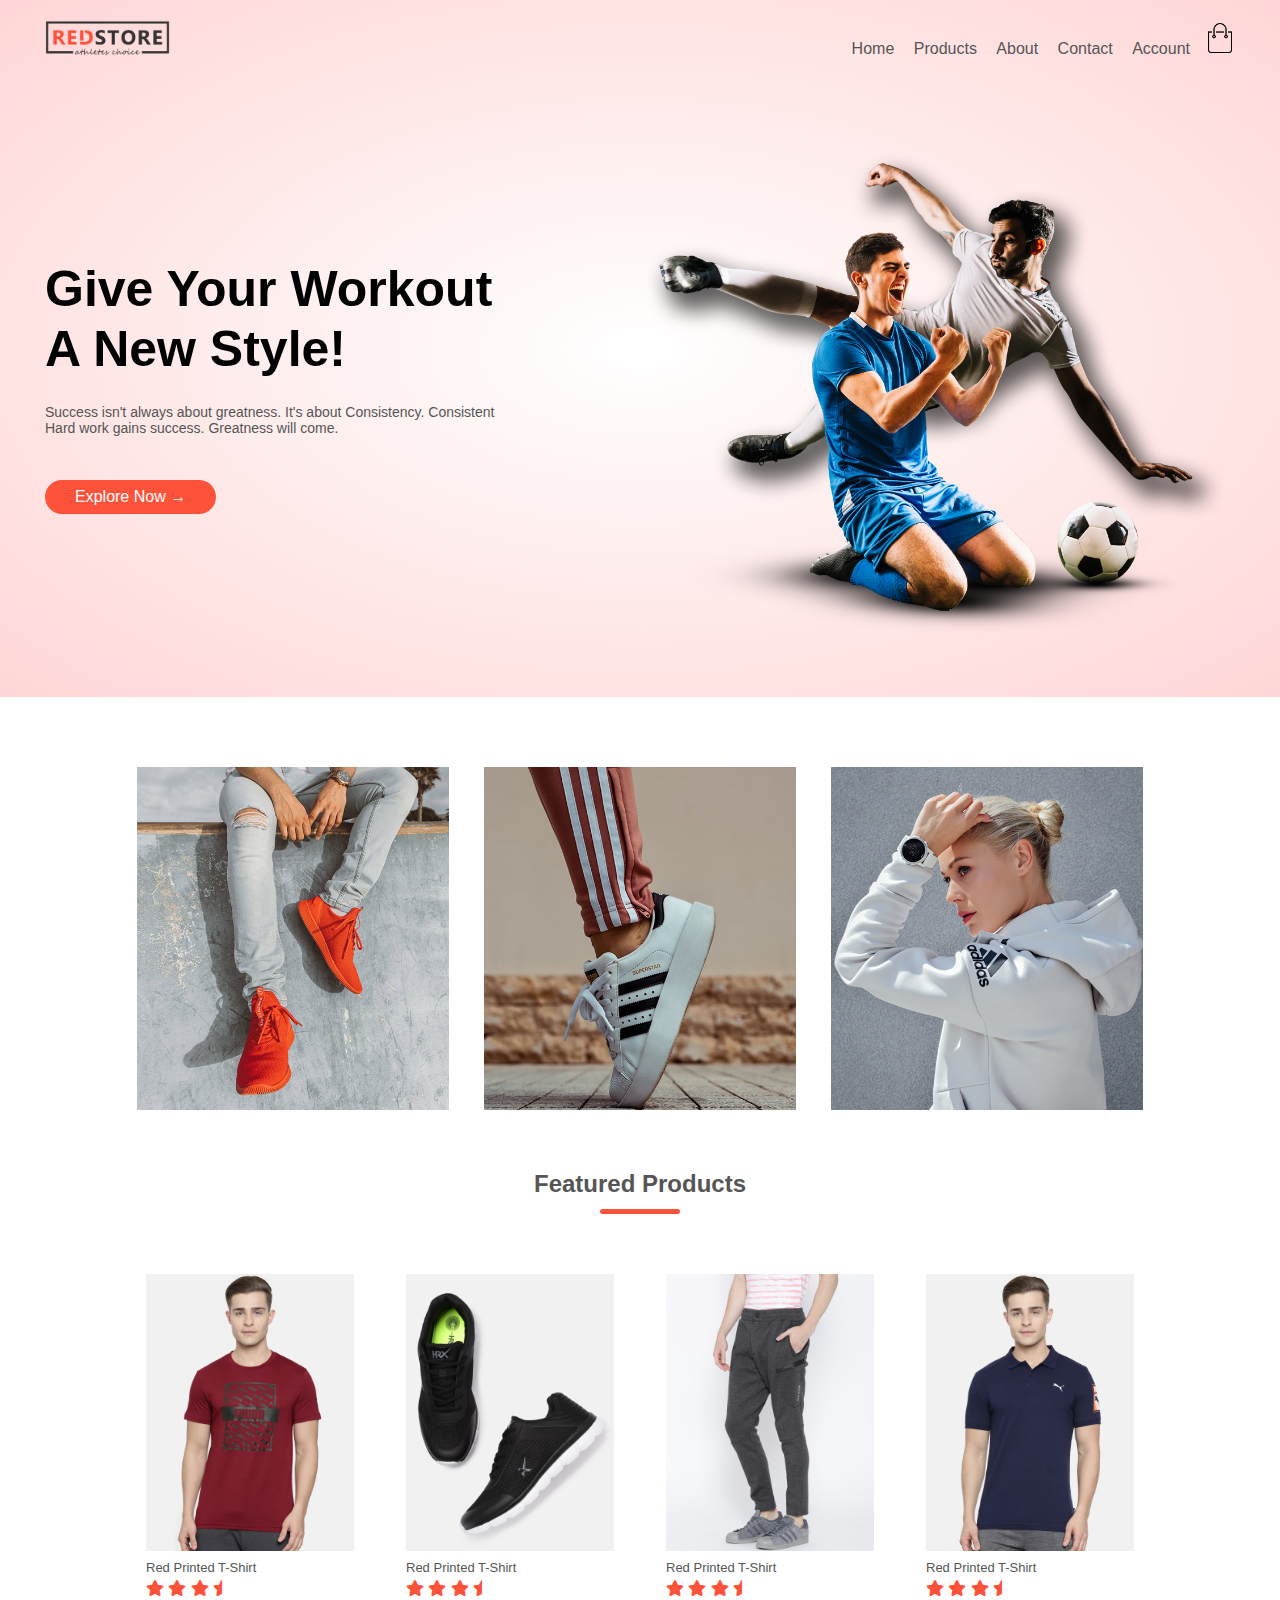
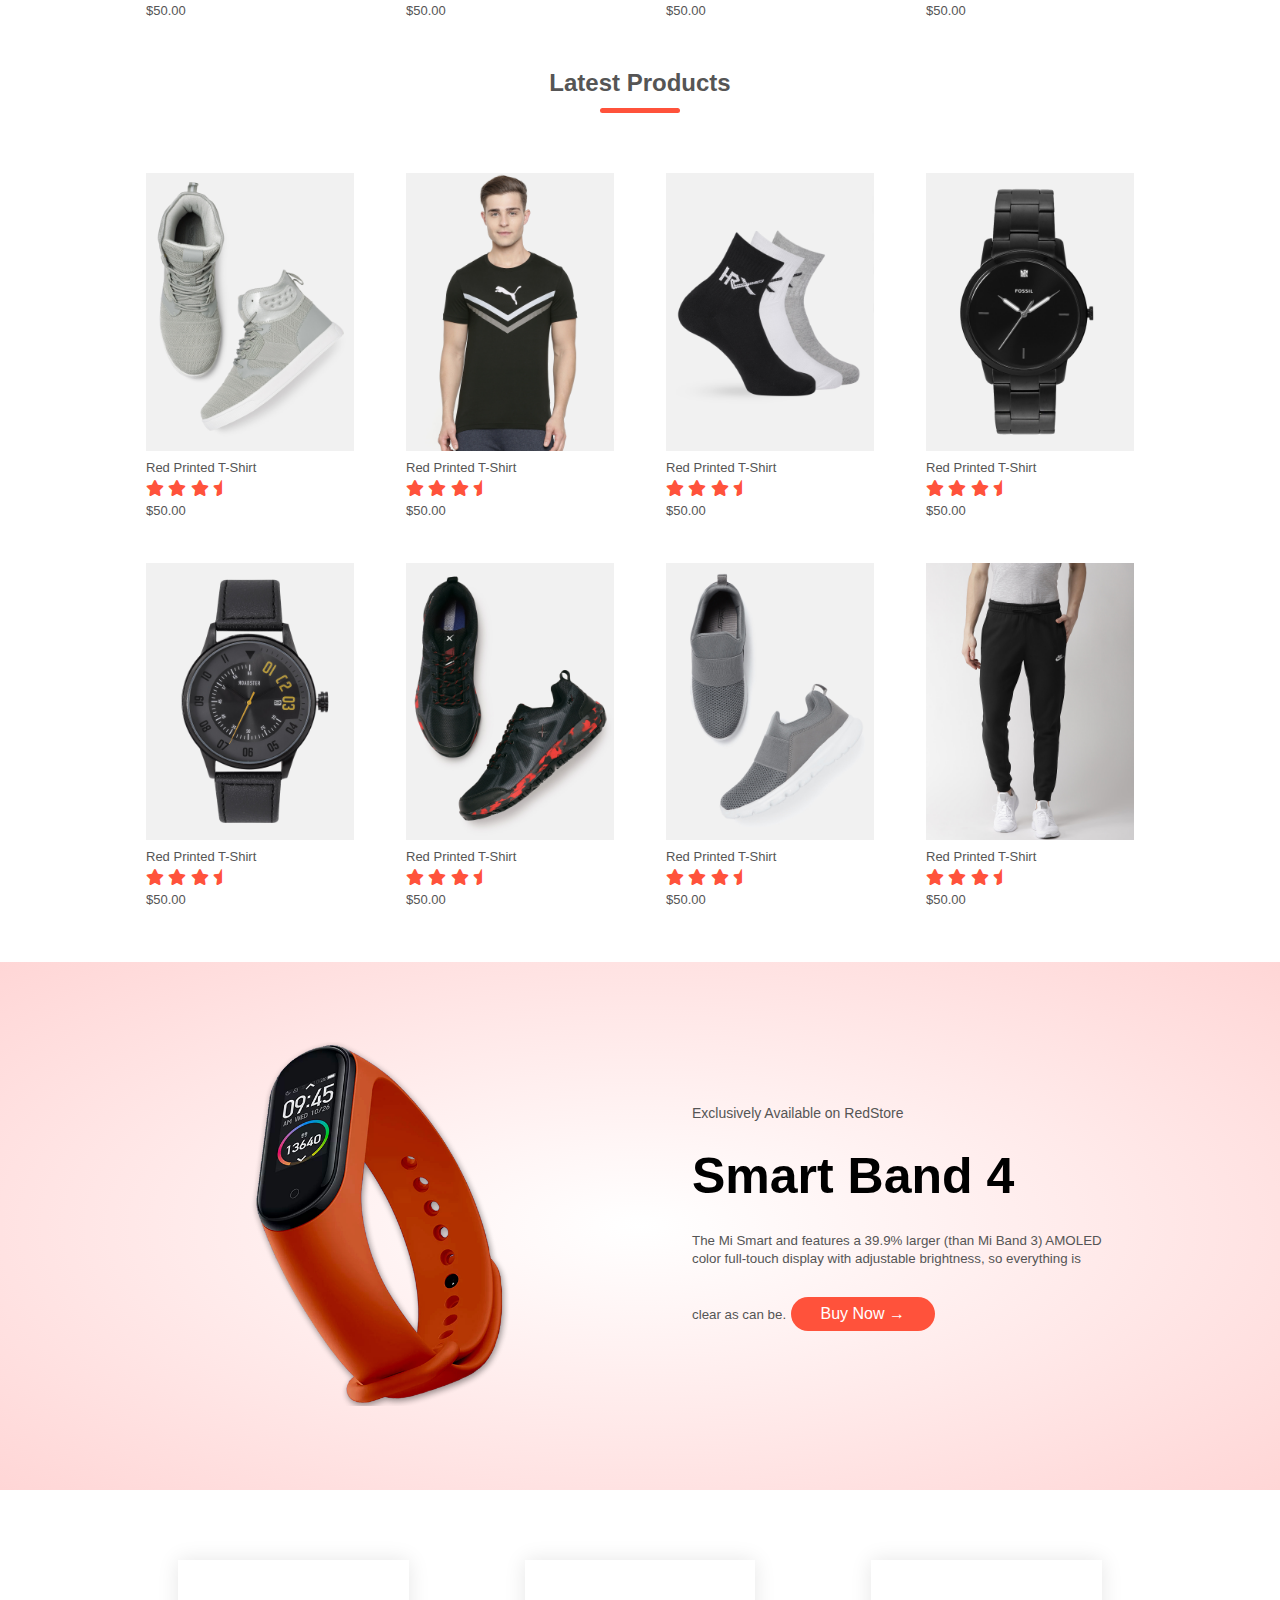
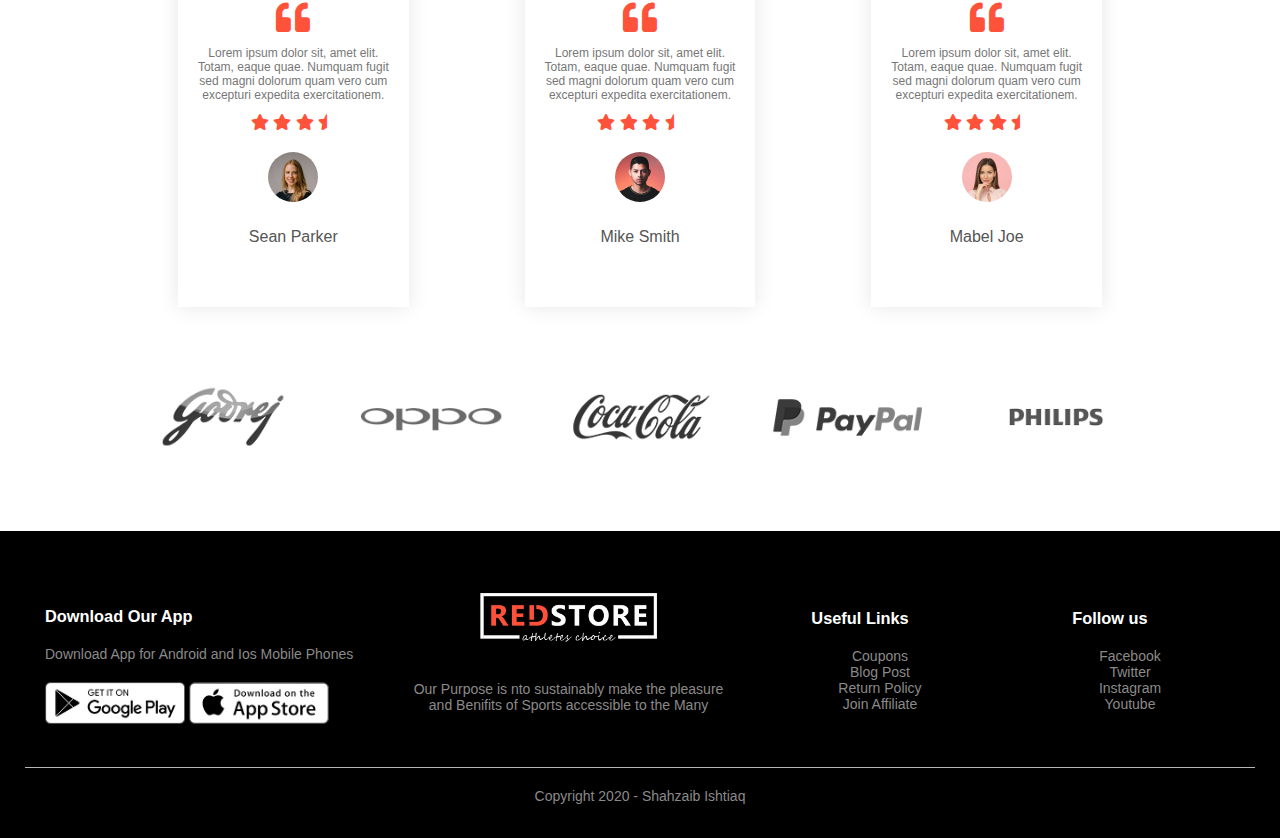
<file: index.html>
<!DOCTYPE html>
 <html lang="en">
<head>
    <meta charset="UTF-8">
    <meta http-equiv="X-UA-Compatible" content="IE=edge">
    <meta name="viewport" content="width=device-width, initial-scale=1.0">
    <title>ELO | Shop Quality Products</title>

    <!-- Font Awesome -->
    <link rel="stylesheet" href="./font-awesome/css/all.css">
    
    <!-- Main Css file -->
    <link rel="stylesheet" href="./css/style.css">
</head>
<body>
    <!-- ============ Header ============ -->
    <div class="header">
        <div class="container">
            <div class="navbar">
                <div class="logo">
                    <a href="index.html"><img width="125px" src="./ecommerce images/logo.png" alt=""></a>
                </div>
                <nav>
                    <ul id="MenuItems">
                        <li><a href="index.html">Home</a></li>
                        <li><a href="product.html">Products</a></li>
                        <li><a href="">About</a></li>
                        <li><a href="">Contact</a></li>
                        <li><a href="account.html">Account</a></li>
                    </ul>
                </nav>
                <a href="cart.html"><img src="./ecommerce images/cart.png" width="30px" height="30px" alt=""></a>
                <img src="./ecommerce images/menu.png" onclick="menutoggle()" class="menu-icon" alt="">
            </div>
            <div class="row">
                <div class="col-2">
                    <h1>Give Your Workout<br>A New Style!</h1>
                    <p>Success isn't always about greatness. It's about Consistency. Consistent <br>Hard work gains success. Greatness will come.</p>
                    <a href="" class="btn">Explore Now &#8594;</a>
                </div>
                <div class="col-2">
                    <img src="./ecommerce images/image1.png" alt="">
                </div>
            </div>
        </div>
    </div>
    <!-- ======x====== Header ======x====== -->

    <!-- ============ Features ============ -->
    <div class="categories">
        <div class="small-container">
            <div class="row">
                <div class="col-3">
                    <img src="./ecommerce images/category-1.jpg" alt="">
                </div>
                <div class="col-3">
                    <img src="./ecommerce images/category-2.jpg" alt="">
                </div>
                <div class="col-3">
                    <img src="./ecommerce images/category-3.jpg" alt="">
                </div>
            </div>
        </div>
    </div>
    <!-- ======x====== Features ======x====== -->

    <!-- ============ Featured Product ============ -->
    <div class="small-container fp">
        <h2 class="title">Featured Products</h2>
        <div class="row">
            <div class="col-4">
                <a href="detail.html"><img src="./ecommerce images/product-1.jpg" alt=""></a>
                <h4>Red Printed T-Shirt</h4>
                <div class="rating">
                    <i class="fa fa-star"></i>
                    <i class="fa fa-star"></i>
                    <i class="fa fa-star"></i>
                    <i class="fa fa-star-half"></i>
                </div>
                <p>$50.00</p>
            </div>
            <div class="col-4">
                <img src="./ecommerce images/product-2.jpg" alt="">
                <h4>Red Printed T-Shirt</h4>
                <div class="rating">
                    <i class="fa fa-star"></i>
                    <i class="fa fa-star"></i>
                    <i class="fa fa-star"></i>
                    <i class="fa fa-star-half"></i>
                </div>
                <p>$50.00</p>
            </div>
            <div class="col-4">
                <img src="./ecommerce images/product-3.jpg" alt="">
                <h4>Red Printed T-Shirt</h4>
                <div class="rating">
                    <i class="fa fa-star"></i>
                    <i class="fa fa-star"></i>
                    <i class="fa fa-star"></i>
                    <i class="fa fa-star-half"></i>
                </div>
                <p>$50.00</p>
            </div>
            <div class="col-4">
                <img src="./ecommerce images/product-4.jpg" alt="">
                <h4>Red Printed T-Shirt</h4>
                <div class="rating">
                    <i class="fa fa-star"></i>
                    <i class="fa fa-star"></i>
                    <i class="fa fa-star"></i>
                    <i class="fa fa-star-half"></i>
                </div>
                <p>$50.00</p>
            </div>
        </div>
        <h2 class="title">Latest Products</h2>
        <div class="row">
            <div class="col-4">
                <img src="./ecommerce images/product-5.jpg" alt="">
                <h4>Red Printed T-Shirt</h4>
                <div class="rating">
                    <i class="fa fa-star"></i>
                    <i class="fa fa-star"></i>
                    <i class="fa fa-star"></i>
                    <i class="fa fa-star-half"></i>
                </div>
                <p>$50.00</p>
            </div>
            <div class="col-4">
                <img src="./ecommerce images/product-6.jpg" alt="">
                <h4>Red Printed T-Shirt</h4>
                <div class="rating">
                    <i class="fa fa-star"></i>
                    <i class="fa fa-star"></i>
                    <i class="fa fa-star"></i>
                    <i class="fa fa-star-half"></i>
                </div>
                <p>$50.00</p>
            </div>
            <div class="col-4">
                <img src="./ecommerce images/product-7.jpg" alt="">
                <h4>Red Printed T-Shirt</h4>
                <div class="rating">
                    <i class="fa fa-star"></i>
                    <i class="fa fa-star"></i>
                    <i class="fa fa-star"></i>
                    <i class="fa fa-star-half"></i>
                </div>
                <p>$50.00</p>
            </div>
            <div class="col-4">
                <img src="./ecommerce images/product-8.jpg" alt="">
                <h4>Red Printed T-Shirt</h4>
                <div class="rating">
                    <i class="fa fa-star"></i>
                    <i class="fa fa-star"></i>
                    <i class="fa fa-star"></i>
                    <i class="fa fa-star-half"></i>
                </div>
                <p>$50.00</p>
            </div>
        </div>
        <div class="row">
            <div class="col-4">
                <img src="./ecommerce images/product-9.jpg" alt="">
                <h4>Red Printed T-Shirt</h4>
                <div class="rating">
                    <i class="fa fa-star"></i>
                    <i class="fa fa-star"></i>
                    <i class="fa fa-star"></i>
                    <i class="fa fa-star-half"></i>
                </div>
                <p>$50.00</p>
            </div>
            <div class="col-4">
                <img src="./ecommerce images/product-10.jpg" alt="">
                <h4>Red Printed T-Shirt</h4>
                <div class="rating">
                    <i class="fa fa-star"></i>
                    <i class="fa fa-star"></i>
                    <i class="fa fa-star"></i>
                    <i class="fa fa-star-half"></i>
                </div>
                <p>$50.00</p>
            </div>
            <div class="col-4">
                <img src="./ecommerce images/product-11.jpg" alt="">
                <h4>Red Printed T-Shirt</h4>
                <div class="rating">
                    <i class="fa fa-star"></i>
                    <i class="fa fa-star"></i>
                    <i class="fa fa-star"></i>
                    <i class="fa fa-star-half"></i>
                </div>
                <p>$50.00</p>
            </div>
            <div class="col-4">
                <img src="./ecommerce images/product-12.jpg" alt="">
                <h4>Red Printed T-Shirt</h4>
                <div class="rating">
                    <i class="fa fa-star"></i>
                    <i class="fa fa-star"></i>
                    <i class="fa fa-star"></i>
                    <i class="fa fa-star-half"></i>
                </div>
                <p>$50.00</p>
            </div>
        </div>
    </div>

    <!-- ======x====== Featured Product ======x====== -->
    
    <!-- ============ Offers ============ -->
    <div class="offer">
        <div class="small-container">
            <div class="row">
                <div class="col-2">
                    <img src="./ecommerce images/exclusive.png" alt="">
                </div>
                <div class="col-2">
                    <p>Exclusively Available on RedStore</p>
                    <h1>Smart Band 4</h1>
                    <small>The Mi Smart and features a 39.9% larger (than Mi Band 3) AMOLED color full-touch display with adjustable brightness, so everything is clear as can be.</small>
                    <a href="" class="btn">Buy Now &#8594;</a>
                </div>
            </div>
        </div>
    </div>
    <!-- ======x====== Offers ======x====== -->

    <!-- ============ Testimonials ============ -->
    <div class="testimonial">
        <div class="small-container">
            <div class="row">
                <div class="col-3">
                    <i class="fa fa-quote-left"></i>
                    <p>Lorem ipsum dolor sit, amet elit. <br>Totam, eaque quae. Numquam fugit <br>sed magni dolorum quam vero cum <br>excepturi expedita exercitationem.</p>
                    <div class="rating">
                        <i class="fa fa-star"></i>
                        <i class="fa fa-star"></i>
                        <i class="fa fa-star"></i>
                        <i class="fa fa-star-half"></i>
                    </div>
                    <img src="./ecommerce images/user-1.png" alt="">
                    <h4>Sean Parker</h4>
                </div>
                <div class="col-3">
                    <i class="fa fa-quote-left"></i>
                    <p>Lorem ipsum dolor sit, amet elit. <br>Totam, eaque quae. Numquam fugit <br>sed magni dolorum quam vero cum <br>excepturi expedita exercitationem.</p>
                    <div class="rating">
                        <i class="fa fa-star"></i>
                        <i class="fa fa-star"></i>
                        <i class="fa fa-star"></i>
                        <i class="fa fa-star-half"></i>
                    </div>
                    <img src="./ecommerce images/user-2.png" alt="">
                    <h4>Mike Smith</h4>
                </div>
                <div class="col-3">
                    <i class="fa fa-quote-left"></i>
                    <p>Lorem ipsum dolor sit, amet elit. <br>Totam, eaque quae. Numquam fugit <br>sed magni dolorum quam vero cum <br>excepturi expedita exercitationem.</p>
                    <div class="rating">
                        <i class="fa fa-star"></i>
                        <i class="fa fa-star"></i>
                        <i class="fa fa-star"></i>
                        <i class="fa fa-star-half"></i>
                    </div>
                    <img src="./ecommerce images/user-3.png" alt="">
                    <h4>Mabel Joe</h4>
                </div>
            </div>
        </div>
    </div>
    <!-- ======x====== Testimonials ======x====== -->

     <!-- ============ Brands ============ -->
     <div class="brand">
        <div class="small-container">
            <div class="row">
                <div class="col-5">
                    <img src="./ecommerce images/logo-godrej.png" alt="">
                </div>
                <div class="col-5">
                    <img src="./ecommerce images/logo-oppo.png" alt="">
                </div>
                <div class="col-5">
                    <img src="./ecommerce images/logo-coca-cola.png" alt="">
                </div>
                <div class="col-5">
                    <img src="./ecommerce images/logo-paypal.png" alt="">
                </div>
                <div class="col-5">
                    <img src="./ecommerce images/logo-philips.png" alt="">
                </div>
            </div>
        </div>
    </div>
    <!-- ======x====== Brands ======x====== -->

     <!-- ============ Footer ============ -->
     <div class="footer">
        <div class="container">
            <div class="row">
                <div class="footer-col-1">
                    <h3>Download Our App</h3>
                    <p>Download App for Android and Ios Mobile Phones</p>
                    <div class="app-logo">
                        <img src="./ecommerce images/play-store.png" alt="">
                        <img src="./ecommerce images/app-store.png" alt="">
                    </div>
                </div>
                <div class="footer-col-2">
                    <a href="index.html"><img src="./ecommerce images/logo-white.png" alt=""></a>
                    <p>Our Purpose is nto sustainably make the pleasure and Benifits of Sports accessible to the Many</p>
                </div>
                <div class="footer-col-3">
                    <h3>Useful Links</h3>
                    <ul>
                        <li>Coupons</li>
                        <li>Blog Post</li>
                        <li>Return Policy</li>
                        <li>Join Affiliate</li>
                    </ul>
                </div>
                <div class="footer-col-4">
                    <h3>Follow us</h3>
                    <ul>
                        <li>Facebook</li>
                        <li>Twitter</li>
                        <li>Instagram</li>
                        <li>Youtube</li>
                    </ul>
                </div>
            </div>
            <hr>
            <p class="copyright">Copyright 2020 - Shahzaib Ishtiaq</p>
        </div>
    </div>
    <!-- ======x====== Footer ======x====== -->


    <!-- Main JavaScript file -->
    <script src="./js/app.js"></script>
</body>
</html>
</file>
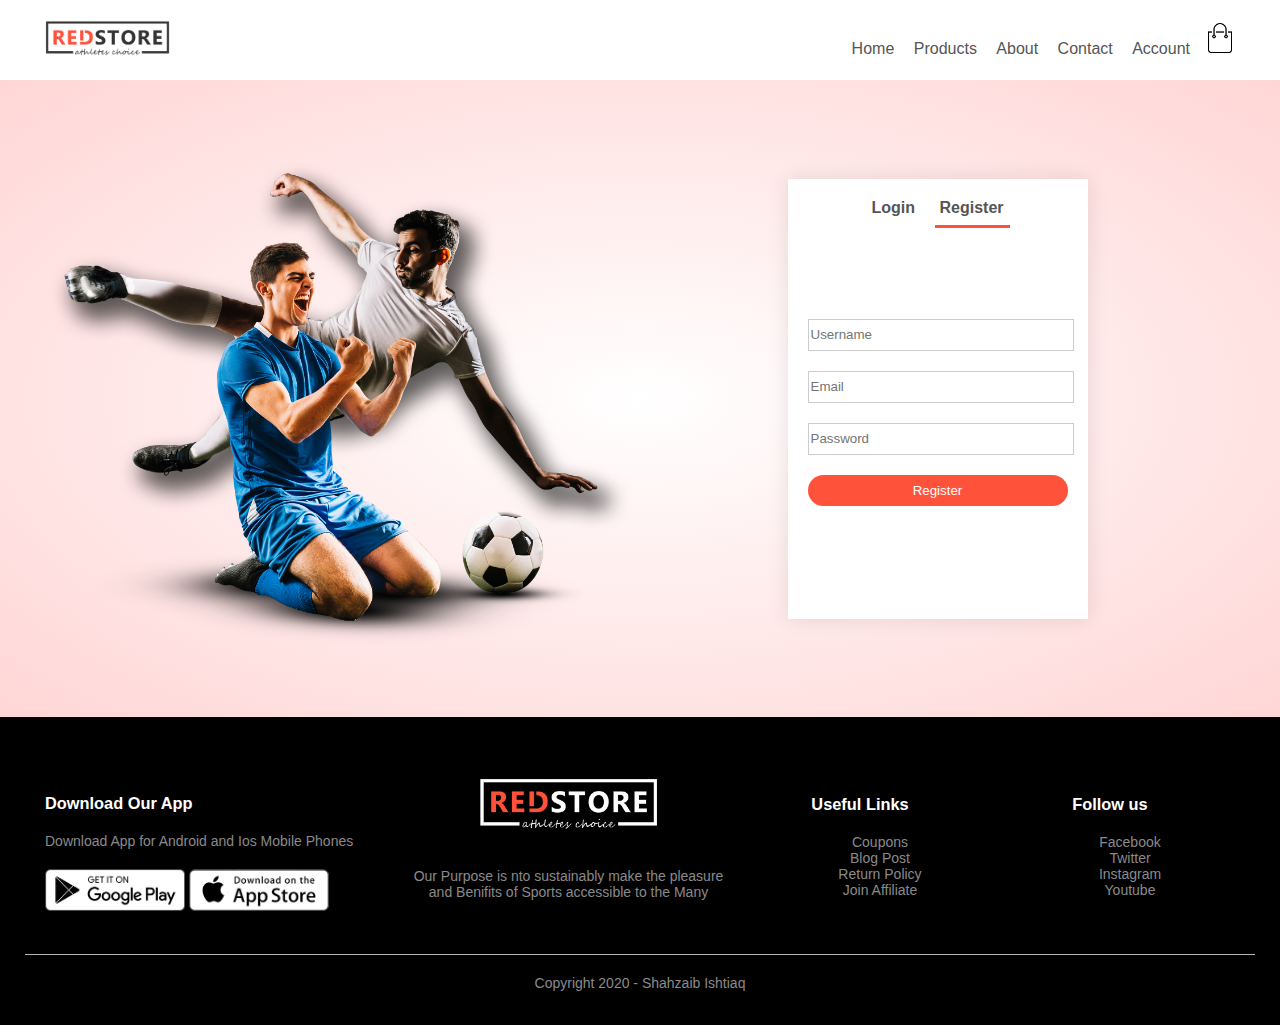
<file: account.html>
<!DOCTYPE html>
 <html lang="en">
<head>
    <meta charset="UTF-8">
    <meta http-equiv="X-UA-Compatible" content="IE=edge">
    <meta name="viewport" content="width=device-width, initial-scale=1.0">
    <title>ELO | Shop Quality Products</title>

    <!-- Font Awesome -->
    <link rel="stylesheet" href="./font-awesome/css/all.css">
    
    <!-- Main Css file -->
    <link rel="stylesheet" href="./css/style.css">
</head>
<body>
    <!-- ============ Header ============ -->
        <div class="container">
            <div class="navbar">
                <div class="logo">
                    <a href="index.html"><img width="125px" src="./ecommerce images/logo.png" alt=""></a>
                </div>
                <nav>
                    <ul id="MenuItems">
                        <li><a href="index.html">Home</a></li>
                        <li><a href="product.html">Products</a></li>
                        <li><a href="">About</a></li>
                        <li><a href="">Contact</a></li>
                        <li><a href="account.html">Account</a></li>
                    </ul>
                </nav>
                <a href="cart.html"><img src="./ecommerce images/cart.png" width="30px" height="30px" alt=""></a>
                <img src="./ecommerce images/menu.png" onclick="menutoggle()" class="menu-icon" alt="">
            </div>
        </div>
    <!-- ======x====== Header ======x====== -->

    
     <!-- ============ Accounts ============ -->
     <div class="account-page">
         <div class="container">
             <div class="row">
                 <div class="col-2">
                     <img width="100%" src="./ecommerce images/image1.png" alt="">
                 </div>
                 <div class="col-2">
                     <div class="form-container">
                         <div class="form-btn">
                             <span onclick="Login()">Login</span>
                             <span onclick="Reg()">Register</span>
                             <hr id="Indicator">
                         </div>
                         <form action="" id="LogForm">
                             <input type="text" placeholder="Username">
                             <input type="password" placeholder="Password">
                             <button type="button" class="btn">Login</button>
                             <a href="">Forgot Password</a>
                         </form>
                         <form action="" id="RegForm">
                             <input type="text" placeholder="Username">
                             <input type="email" placeholder="Email">
                             <input type="password" placeholder="Password">
                             <button id="Rb" type="button" class="btn">Register</button>
                         </form>
                     </div>
                 </div>
             </div>
         </div>
     </div>
     
    <!-- ======x====== Accounts ======x====== -->

     <!-- ============ Footer ============ -->
     <div class="footer">
        <div class="container">
            <div class="row">
                <div class="footer-col-1">
                    <h3>Download Our App</h3>
                    <p>Download App for Android and Ios Mobile Phones</p>
                    <div class="app-logo">
                        <img src="./ecommerce images/play-store.png" alt="">
                        <img src="./ecommerce images/app-store.png" alt="">
                    </div>
                </div>
                <div class="footer-col-2">
                    <a href="index.html"><img src="./ecommerce images/logo-white.png" alt=""></a>
                    <p>Our Purpose is nto sustainably make the pleasure and Benifits of Sports accessible to the Many</p>
                </div>
                <div class="footer-col-3">
                    <h3>Useful Links</h3>
                    <ul>
                        <li>Coupons</li>
                        <li>Blog Post</li>
                        <li>Return Policy</li>
                        <li>Join Affiliate</li>
                    </ul>
                </div>
                <div class="footer-col-4">
                    <h3>Follow us</h3>
                    <ul>
                        <li>Facebook</li>
                        <li>Twitter</li>
                        <li>Instagram</li>
                        <li>Youtube</li>
                    </ul>
                </div>
            </div>
            <hr>
            <p class="copyright">Copyright 2020 - Shahzaib Ishtiaq</p>
        </div>
    </div>
    <!-- ======x====== Footer ======x====== -->


    <!-- Main JavaScript file -->
    <script src="./js/app.js"></script>
</body>
</html>
</file>
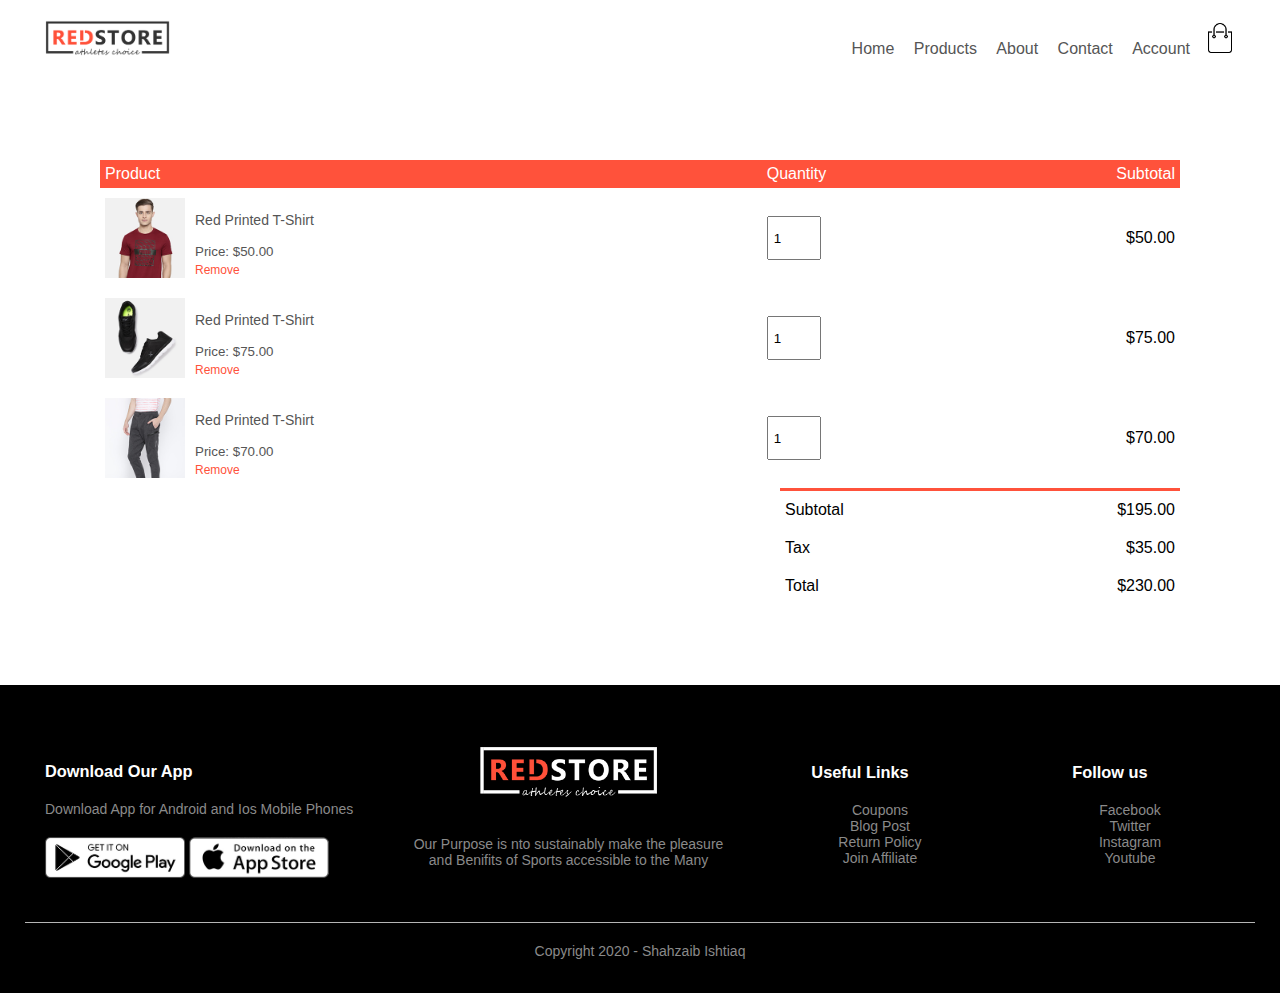
<file: cart.html>
<!DOCTYPE html>
 <html lang="en">
<head>
    <meta charset="UTF-8">
    <meta http-equiv="X-UA-Compatible" content="IE=edge">
    <meta name="viewport" content="width=device-width, initial-scale=1.0">
    <title>ELO | Shop Quality Products</title>

    <!-- Font Awesome -->
    <link rel="stylesheet" href="./font-awesome/css/all.css">
    
    <!-- Main Css file -->
    <link rel="stylesheet" href="./css/style.css">
</head>
<body>
    <!-- ============ Header ============ -->
        <div class="container">
            <div class="navbar">
                <div class="logo">
                    <a href="index.html"><img width="125px" src="./ecommerce images/logo.png" alt=""></a>
                </div>
                <nav>
                    <ul id="MenuItems">
                        <li><a href="index.html">Home</a></li>
                        <li><a href="product.html">Products</a></li>
                        <li><a href="">About</a></li>
                        <li><a href="">Contact</a></li>
                        <li><a href="account.html">Account</a></li>
                    </ul>
                </nav>
                <a href="cart.html"><img src="./ecommerce images/cart.png" width="30px" height="30px" alt=""></a>
                <img src="./ecommerce images/menu.png" onclick="menutoggle()" class="menu-icon" alt="">
            </div>
        </div>
    <!-- ======x====== Header ======x====== -->

    
    <!-- ============ Cart ============ -->
    <div class="small-container cart-page">
        <table>
            <tr>
                <th>Product</th>
                <th>Quantity</th>
                <th>Subtotal</th>
            </tr>
            <tr>
                <td>
                    <div class="cart-info">
                        <img src="./ecommerce images/buy-1.jpg" alt="">
                        <div>
                            <p>Red Printed T-Shirt</p>
                            <small>Price: $50.00</small><br>
                            <a href="">Remove</a>
                        </div>
                    </div>
                </td>
                <td><input type="number" value="1"></td>
                <td>$50.00</td>
            </tr>
            <tr>
                <td>
                    <div class="cart-info">
                        <img src="./ecommerce images/buy-2.jpg" alt="">
                        <div>
                            <p>Red Printed T-Shirt</p>
                            <small>Price: $75.00</small><br>
                            <a href="">Remove</a>
                        </div>
                    </div>
                </td>
                <td><input type="number" value="1"></td>
                <td>$75.00</td>
            </tr>
            <tr>
                <td>
                    <div class="cart-info">
                        <img src="./ecommerce images/buy-3.jpg" alt="">
                        <div>
                            <p>Red Printed T-Shirt</p>
                            <small>Price: $70.00</small><br>
                            <a href="">Remove</a>
                        </div>
                    </div>
                </td>
                <td><input type="number" value="1"></td>
                <td>$70.00</td>
            </tr>
        </table>
        <div class="t-price">
            <table>
                <tr>
                    <td>Subtotal</td>
                    <td>$195.00</td>
                </tr>
                <tr>
                    <td>Tax</td>
                    <td>$35.00</td>
                </tr>
                <tr>
                    <td>Total</td>
                    <td>$230.00</td>
                </tr>
            </table>
        </div>
    </div>
    

    
    <!-- ======x====== Cart ======x====== -->

    
     <!-- ============ Footer ============ -->
     <div class="footer">
        <div class="container">
            <div class="row">
                <div class="footer-col-1">
                    <h3>Download Our App</h3>
                    <p>Download App for Android and Ios Mobile Phones</p>
                    <div class="app-logo">
                        <img src="./ecommerce images/play-store.png" alt="">
                        <img src="./ecommerce images/app-store.png" alt="">
                    </div>
                </div>
                <div class="footer-col-2">
                    <a href="index.html"><img src="./ecommerce images/logo-white.png" alt=""></a>
                    <p>Our Purpose is nto sustainably make the pleasure and Benifits of Sports accessible to the Many</p>
                </div>
                <div class="footer-col-3">
                    <h3>Useful Links</h3>
                    <ul>
                        <li>Coupons</li>
                        <li>Blog Post</li>
                        <li>Return Policy</li>
                        <li>Join Affiliate</li>
                    </ul>
                </div>
                <div class="footer-col-4">
                    <h3>Follow us</h3>
                    <ul>
                        <li>Facebook</li>
                        <li>Twitter</li>
                        <li>Instagram</li>
                        <li>Youtube</li>
                    </ul>
                </div>
            </div>
            <hr>
            <p class="copyright">Copyright 2020 - Shahzaib Ishtiaq</p>
        </div>
    </div>
    <!-- ======x====== Footer ======x====== -->


    <!-- Main JavaScript file -->
    <script src="./js/app.js"></script>
</body>
</html>
</file>
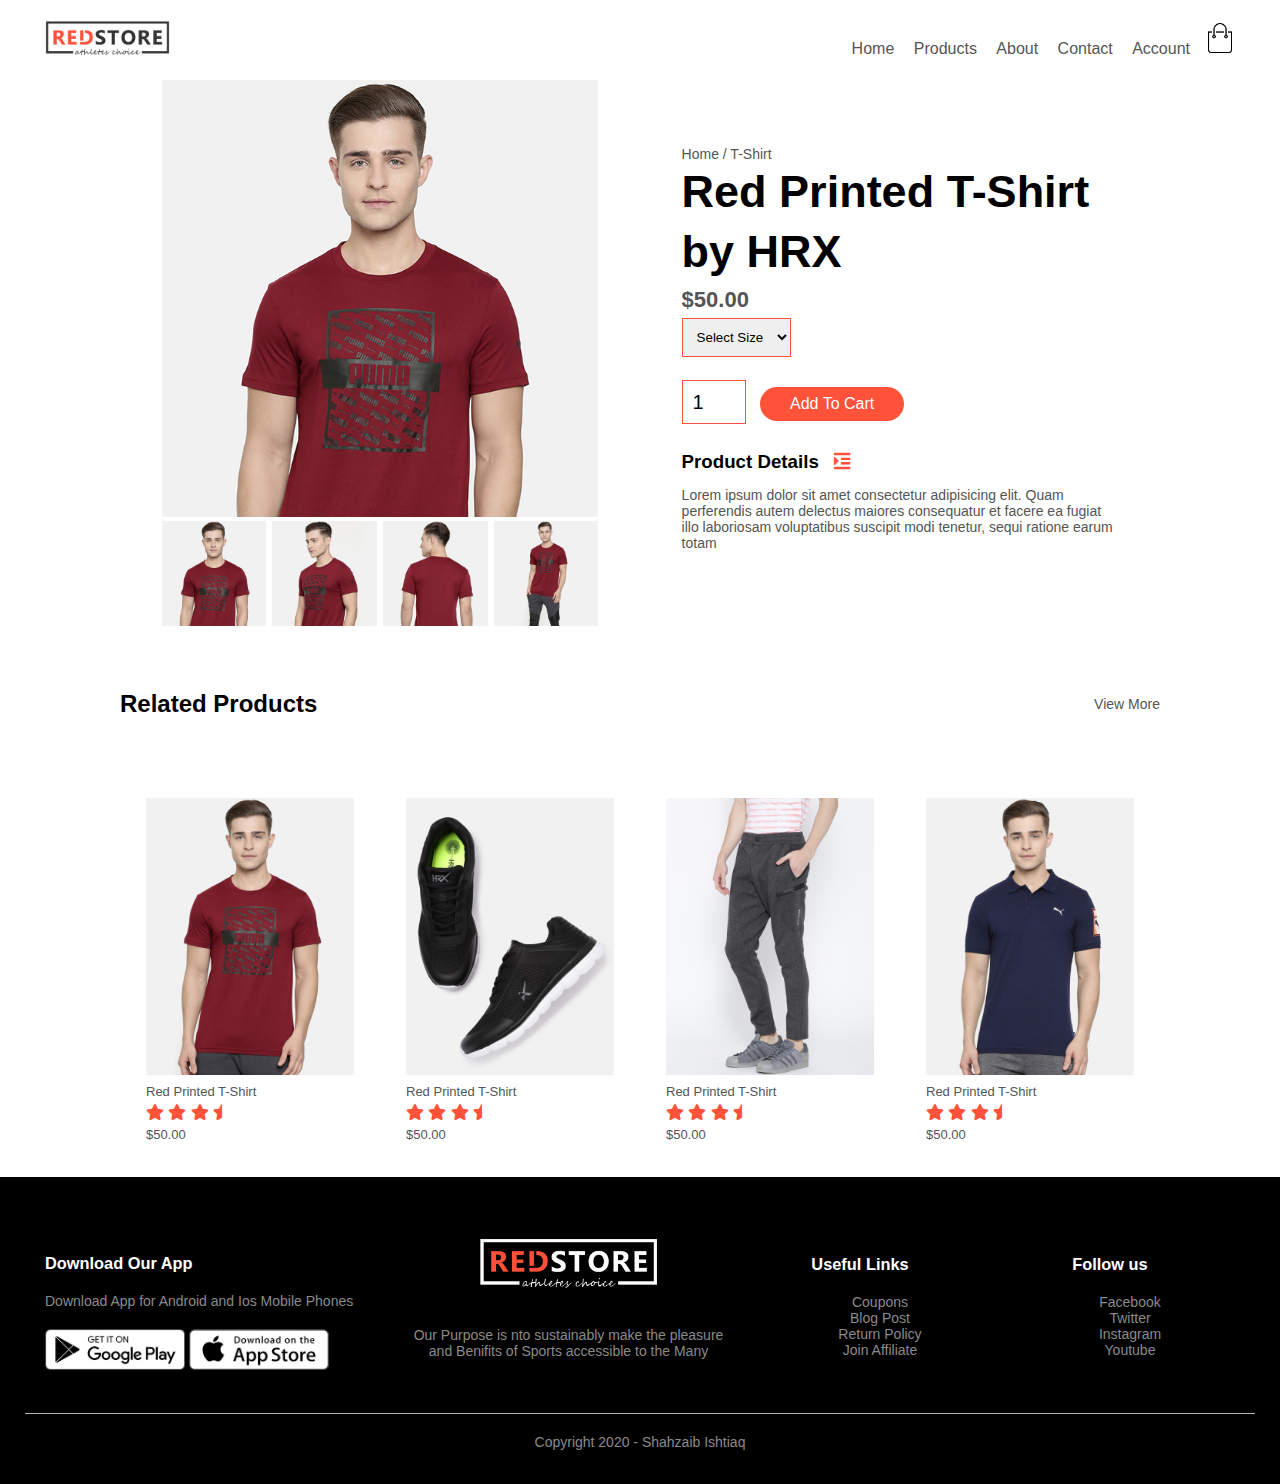
<file: detail.html>
<!DOCTYPE html>
 <html lang="en">
<head>
    <meta charset="UTF-8">
    <meta http-equiv="X-UA-Compatible" content="IE=edge">
    <meta name="viewport" content="width=device-width, initial-scale=1.0">
    <title>ELO | Shop Quality Products</title>

    <!-- Font Awesome -->
    <link rel="stylesheet" href="./font-awesome/css/all.css">
    
    <!-- Main Css file -->
    <link rel="stylesheet" href="./css/style.css">
</head>
<body>
    <!-- ============ Header ============ -->
        <div class="container">
            <div class="navbar">
                <div class="logo">
                    <a href="index.html"><img width="125px" src="./ecommerce images/logo.png" alt=""></a>
                </div>
                <nav>
                    <ul id="MenuItems">
                        <li><a href="index.html">Home</a></li>
                        <li><a href="product.html">Products</a></li>
                        <li><a href="">About</a></li>
                        <li><a href="">Contact</a></li>
                        <li><a href="account.html">Account</a></li>
                    </ul>
                </nav>
                <a href="cart.html"><img src="./ecommerce images/cart.png" width="30px" height="30px" alt=""></a>
                <img src="./ecommerce images/menu.png" onclick="menutoggle()" class="menu-icon" alt="">
            </div>
        </div>
    <!-- ======x====== Header ======x====== -->

    
    <!-- ============ Product Detail ============ -->
    <div class="small-container single-product">
        <div class="row fl">
            <div class="col-2">
                <img id="productImg" width="100%" src="./ecommerce images/gallery-1.jpg" alt="">
                <div class="small-img-row">
                    <div class="small-img-col">
                        <img class="small-img" src="./ecommerce images/gallery-1.jpg" alt="">
                    </div>
                    <div class="small-img-col">
                        <img class="small-img" src="./ecommerce images/gallery-2.jpg" alt="">
                    </div>
                    <div class="small-img-col">
                        <img class="small-img" src="./ecommerce images/gallery-3.jpg" alt="">
                    </div>
                    <div class="small-img-col">
                        <img class="small-img" src="./ecommerce images/gallery-4.jpg" alt="">
                    </div>
                </div>
            </div>
            <div class="col-2">
                <p class="p1">Home / T-Shirt</p>
                <h1>Red Printed T-Shirt by HRX</h1>
                <h4>$50.00</h4>
                <select name="" id="">
                    <option value="">Select Size</option>
                    <option value="">XXL</option>
                    <option value="">XL</option>
                    <option value="">Large</option>
                    <option value="">Medium</option>
                    <option value="">Small</option>
                </select>
                <input type="number" value="1" name="" id="">
                <a href="" class="btn">Add To Cart</a>
                <h3>Product Details <i class="fa fa-indent"></i></h3>
                <p class="p2">Lorem ipsum dolor sit amet consectetur adipisicing elit. Quam perferendis autem delectus maiores consequatur et facere ea fugiat illo laboriosam voluptatibus suscipit modi tenetur, sequi ratione earum totam</p>
            </div>
        </div>
    </div>


    
    <!-- ======x====== Product Detail ======x====== -->

    <!-- ============ Featured Product ============ -->
    <div class="small-container">
        <div class="row row-2">
            <h2>Related Products</h2>
            <p>View More</p>
        </div>
    </div>
    <div class="small-container fp">
        <div class="row">
            <div class="col-4">
                <a href="detail.html"><img src="./ecommerce images/product-1.jpg" alt=""></a>
                <h4>Red Printed T-Shirt</h4>
                <div class="rating">
                    <i class="fa fa-star"></i>
                    <i class="fa fa-star"></i>
                    <i class="fa fa-star"></i>
                    <i class="fa fa-star-half"></i>
                </div>
                <p>$50.00</p>
            </div>
            <div class="col-4">
                <img src="./ecommerce images/product-2.jpg" alt="">
                <h4>Red Printed T-Shirt</h4>
                <div class="rating">
                    <i class="fa fa-star"></i>
                    <i class="fa fa-star"></i>
                    <i class="fa fa-star"></i>
                    <i class="fa fa-star-half"></i>
                </div>
                <p>$50.00</p>
            </div>
            <div class="col-4">
                <img src="./ecommerce images/product-3.jpg" alt="">
                <h4>Red Printed T-Shirt</h4>
                <div class="rating">
                    <i class="fa fa-star"></i>
                    <i class="fa fa-star"></i>
                    <i class="fa fa-star"></i>
                    <i class="fa fa-star-half"></i>
                </div>
                <p>$50.00</p>
            </div>
            <div class="col-4">
                <img src="./ecommerce images/product-4.jpg" alt="">
                <h4>Red Printed T-Shirt</h4>
                <div class="rating">
                    <i class="fa fa-star"></i>
                    <i class="fa fa-star"></i>
                    <i class="fa fa-star"></i>
                    <i class="fa fa-star-half"></i>
                </div>
                <p>$50.00</p>
            </div>
        </div>
    </div>

    <!-- ======x====== Featured Product ======x====== -->

     <!-- ============ Footer ============ -->
     <div class="footer">
        <div class="container">
            <div class="row">
                <div class="footer-col-1">
                    <h3>Download Our App</h3>
                    <p>Download App for Android and Ios Mobile Phones</p>
                    <div class="app-logo">
                        <img src="./ecommerce images/play-store.png" alt="">
                        <img src="./ecommerce images/app-store.png" alt="">
                    </div>
                </div>
                <div class="footer-col-2">
                    <a href="index.html"><img src="./ecommerce images/logo-white.png" alt=""></a>
                    <p>Our Purpose is nto sustainably make the pleasure and Benifits of Sports accessible to the Many</p>
                </div>
                <div class="footer-col-3">
                    <h3>Useful Links</h3>
                    <ul>
                        <li>Coupons</li>
                        <li>Blog Post</li>
                        <li>Return Policy</li>
                        <li>Join Affiliate</li>
                    </ul>
                </div>
                <div class="footer-col-4">
                    <h3>Follow us</h3>
                    <ul>
                        <li>Facebook</li>
                        <li>Twitter</li>
                        <li>Instagram</li>
                        <li>Youtube</li>
                    </ul>
                </div>
            </div>
            <hr>
            <p class="copyright">Copyright 2020 - Shahzaib Ishtiaq</p>
        </div>
    </div>
    <!-- ======x====== Footer ======x====== -->


    <!-- Main JavaScript file -->
    <script src="./js/app.js"></script>
</body>
</html>
</file>
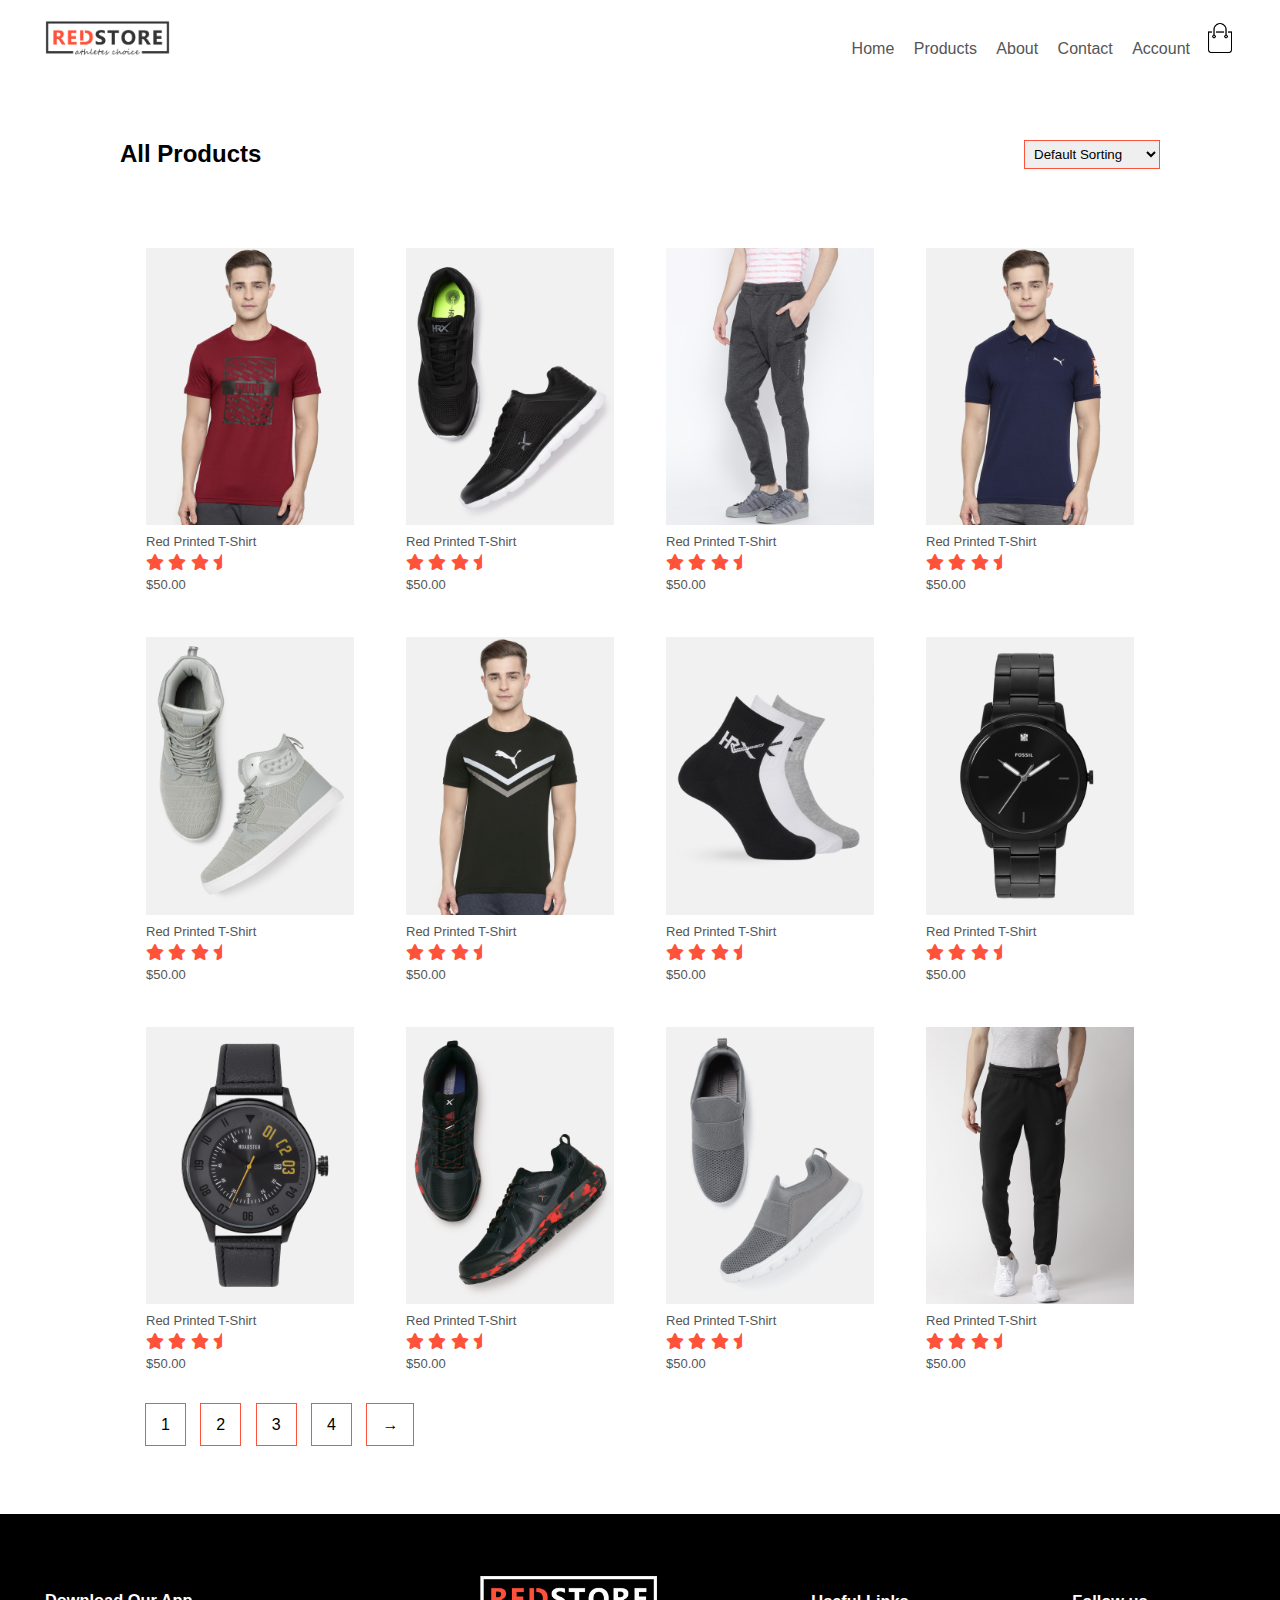
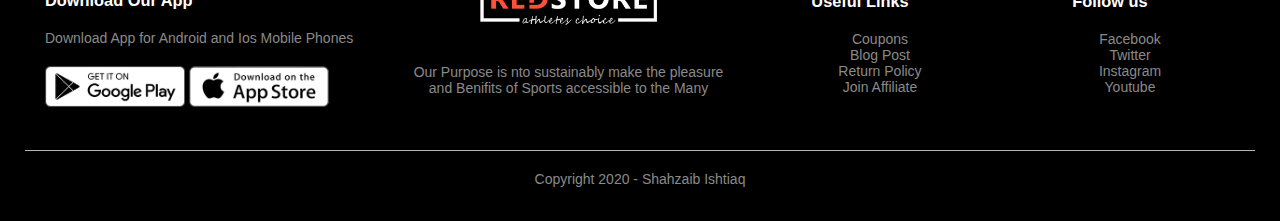
<file: product.html>
<!DOCTYPE html>
 <html lang="en">
<head>
    <meta charset="UTF-8">
    <meta http-equiv="X-UA-Compatible" content="IE=edge">
    <meta name="viewport" content="width=device-width, initial-scale=1.0">
    <title>ELO | Shop Quality Products</title>

    <!-- Font Awesome -->
    <link rel="stylesheet" href="./font-awesome/css/all.css">
    
    <!-- Main Css file -->
    <link rel="stylesheet" href="./css/style.css">
</head>
<body>
    <!-- ============ Header ============ -->
        <div class="container">
            <div class="navbar">
                <div class="logo">
                    <a href="index.html"><img width="125px" src="./ecommerce images/logo.png" alt=""></a>
                </div>
                <nav>
                    <ul id="MenuItems">
                        <li><a href="index.html">Home</a></li>
                        <li><a href="product.html">Products</a></li>
                        <li><a href="">About</a></li>
                        <li><a href="">Contact</a></li>
                        <li><a href="account.html">Account</a></li>
                    </ul>
                </nav>
                <a href="cart.html"><img src="./ecommerce images/cart.png" width="30px" height="30px" alt=""></a>
                <img src="./ecommerce images/menu.png" onclick="menutoggle()" class="menu-icon" alt="">
            </div>
        </div>
    <!-- ======x====== Header ======x====== -->

    <!-- ============ Featured Product ============ -->
    <div class="small-container fp">
        <div class="row row-2">
            <h2>All Products</h2>
            <select name="" id="">
                <option value="">Default Sorting</option>
                <option value="">Sort by price</option>
                <option value="">Sort by popularity</option>
                <option value="">Sort by rating</option>
                <option value="">Sort by sale</option>
            </select>
        </div>
        <div class="row">
            <div class="col-4">
                <a href="detail.html"><img src="./ecommerce images/product-1.jpg" alt=""></a>
                <h4>Red Printed T-Shirt</h4>
                <div class="rating">
                    <i class="fa fa-star"></i>
                    <i class="fa fa-star"></i>
                    <i class="fa fa-star"></i>
                    <i class="fa fa-star-half"></i>
                </div>
                <p>$50.00</p>
            </div>
            <div class="col-4">
                <img src="./ecommerce images/product-2.jpg" alt="">
                <h4>Red Printed T-Shirt</h4>
                <div class="rating">
                    <i class="fa fa-star"></i>
                    <i class="fa fa-star"></i>
                    <i class="fa fa-star"></i>
                    <i class="fa fa-star-half"></i>
                </div>
                <p>$50.00</p>
            </div>
            <div class="col-4">
                <img src="./ecommerce images/product-3.jpg" alt="">
                <h4>Red Printed T-Shirt</h4>
                <div class="rating">
                    <i class="fa fa-star"></i>
                    <i class="fa fa-star"></i>
                    <i class="fa fa-star"></i>
                    <i class="fa fa-star-half"></i>
                </div>
                <p>$50.00</p>
            </div>
            <div class="col-4">
                <img src="./ecommerce images/product-4.jpg" alt="">
                <h4>Red Printed T-Shirt</h4>
                <div class="rating">
                    <i class="fa fa-star"></i>
                    <i class="fa fa-star"></i>
                    <i class="fa fa-star"></i>
                    <i class="fa fa-star-half"></i>
                </div>
                <p>$50.00</p>
            </div>
        </div>
        <div class="row">
            <div class="col-4">
                <img src="./ecommerce images/product-5.jpg" alt="">
                <h4>Red Printed T-Shirt</h4>
                <div class="rating">
                    <i class="fa fa-star"></i>
                    <i class="fa fa-star"></i>
                    <i class="fa fa-star"></i>
                    <i class="fa fa-star-half"></i>
                </div>
                <p>$50.00</p>
            </div>
            <div class="col-4">
                <img src="./ecommerce images/product-6.jpg" alt="">
                <h4>Red Printed T-Shirt</h4>
                <div class="rating">
                    <i class="fa fa-star"></i>
                    <i class="fa fa-star"></i>
                    <i class="fa fa-star"></i>
                    <i class="fa fa-star-half"></i>
                </div>
                <p>$50.00</p>
            </div>
            <div class="col-4">
                <img src="./ecommerce images/product-7.jpg" alt="">
                <h4>Red Printed T-Shirt</h4>
                <div class="rating">
                    <i class="fa fa-star"></i>
                    <i class="fa fa-star"></i>
                    <i class="fa fa-star"></i>
                    <i class="fa fa-star-half"></i>
                </div>
                <p>$50.00</p>
            </div>
            <div class="col-4">
                <img src="./ecommerce images/product-8.jpg" alt="">
                <h4>Red Printed T-Shirt</h4>
                <div class="rating">
                    <i class="fa fa-star"></i>
                    <i class="fa fa-star"></i>
                    <i class="fa fa-star"></i>
                    <i class="fa fa-star-half"></i>
                </div>
                <p>$50.00</p>
            </div>
        </div>
        <div class="row">
            <div class="col-4">
                <img src="./ecommerce images/product-9.jpg" alt="">
                <h4>Red Printed T-Shirt</h4>
                <div class="rating">
                    <i class="fa fa-star"></i>
                    <i class="fa fa-star"></i>
                    <i class="fa fa-star"></i>
                    <i class="fa fa-star-half"></i>
                </div>
                <p>$50.00</p>
            </div>
            <div class="col-4">
                <img src="./ecommerce images/product-10.jpg" alt="">
                <h4>Red Printed T-Shirt</h4>
                <div class="rating">
                    <i class="fa fa-star"></i>
                    <i class="fa fa-star"></i>
                    <i class="fa fa-star"></i>
                    <i class="fa fa-star-half"></i>
                </div>
                <p>$50.00</p>
            </div>
            <div class="col-4">
                <img src="./ecommerce images/product-11.jpg" alt="">
                <h4>Red Printed T-Shirt</h4>
                <div class="rating">
                    <i class="fa fa-star"></i>
                    <i class="fa fa-star"></i>
                    <i class="fa fa-star"></i>
                    <i class="fa fa-star-half"></i>
                </div>
                <p>$50.00</p>
            </div>
            <div class="col-4">
                <img src="./ecommerce images/product-12.jpg" alt="">
                <h4>Red Printed T-Shirt</h4>
                <div class="rating">
                    <i class="fa fa-star"></i>
                    <i class="fa fa-star"></i>
                    <i class="fa fa-star"></i>
                    <i class="fa fa-star-half"></i>
                </div>
                <p>$50.00</p>
            </div>
        </div>
        <div class="page-btn">
            <span>1</span>
            <span>2</span>
            <span>3</span>
            <span>4</span>
            <span>&#8594;</span>
        </div>
    </div>

    <!-- ======x====== Featured Product ======x====== -->

     <!-- ============ Footer ============ -->
     <div class="footer">
        <div class="container">
            <div class="row">
                <div class="footer-col-1">
                    <h3>Download Our App</h3>
                    <p>Download App for Android and Ios Mobile Phones</p>
                    <div class="app-logo">
                        <img src="./ecommerce images/play-store.png" alt="">
                        <img src="./ecommerce images/app-store.png" alt="">
                    </div>
                </div>
                <div class="footer-col-2">
                    <a href="index.html"><img src="./ecommerce images/logo-white.png" alt=""></a>
                    <p>Our Purpose is nto sustainably make the pleasure and Benifits of Sports accessible to the Many</p>
                </div>
                <div class="footer-col-3">
                    <h3>Useful Links</h3>
                    <ul>
                        <li>Coupons</li>
                        <li>Blog Post</li>
                        <li>Return Policy</li>
                        <li>Join Affiliate</li>
                    </ul>
                </div>
                <div class="footer-col-4">
                    <h3>Follow us</h3>
                    <ul>
                        <li>Facebook</li>
                        <li>Twitter</li>
                        <li>Instagram</li>
                        <li>Youtube</li>
                    </ul>
                </div>
            </div>
            <hr>
            <p class="copyright">Copyright 2020 - Shahzaib Ishtiaq</p>
        </div>
    </div>
    <!-- ======x====== Footer ======x====== -->


    <!-- Main JavaScript file -->
    <script src="./js/app.js"></script>
</body>
</html>
</file>
<file: css/style.css>
html,body{
    margin: 0;
    padding: 0;
    font-family: sans-serif;
    overflow-x: hidden;
    box-sizing: border-box;
}
.header{
    background: radial-gradient(#fff,#ffd6d6);
}
.navbar{
    display: flex;
    align-items: center;
    padding: 20px;
}
nav{
    flex: 1;
    text-align: right;
}
a{
    text-decoration: none;
    color: #555;    
}
p{
    color: #555;
}
nav ul li{
    list-style: none;
    display: inline-block;
    margin-right: 15px;
}
.menu-icon{
    width: 28px;
    margin-left: 20px;
    display: none;
}
.container{
    max-width: 1300px;
    padding-left: 25px;
    padding-right: 25px;
    margin: auto;
}
.row{
    display: flex;
    flex-wrap: wrap;
    align-items: center;
    justify-content: space-around;
    padding: 0 20px;
}
.col-2{
    flex-basis: 50%;
    min-width: 300px;
}
.col-2 img{
    max-width: 100%;
    padding: 50px 0;
}
.col-2 h1{
    font-size: 50px;
    line-height: 60px;
    margin: 25px 0;
}
.btn{ 
    margin: 30px 0;
    background: #ff523b;
    color: #fff;
    padding: 8px 30px;
    border-radius: 30px;
    display: inline-block;
    transition: 0.5s;
}
.btn:hover{
    background-color: #563434;
}
.categories{
    margin: 70px 0 10px 0;
}
.categories .col-3{
    flex-basis: 30%;
    min-width: 250px;
    margin-bottom: 30px;
}
.categories .col-3 img{
    width: 100%;
}
.small-container{
    max-width: 1080px;
    margin: auto;
    padding-left: 25px;
    padding-right: 25px;
}
.col-4{
    flex-basis: 20%;
    padding: 10px;
    min-width: 200px;
    margin-bottom: 20px;
    transition: transform 0.5s;
}
.col-4:hover{
    transform: translateY(-5px);
}
.col-4 img{
    width: 100%;
}
.title{
    text-align: center;
    color: #555;
    position: relative;
    margin: 0 auto 50px;
    line-height: 60px;
}
.title::after{
    content: '';
    background: #ff523b;
    height: 5px;
    width: 80px;
    position: absolute;
    bottom: 0;
    left: 50%;
    transform: translateX(-50%);
    border-radius: 5px;
}
h4{
    color: #555;
    font-weight: normal;
}
p{
    font-size: 14px;
}
.rating .fa{
    color: #ff523b;
}
.rating p{
    margin: 100px!important;
    
}
.fp h4,.fp p{
    margin: 5px 0 5px;
    font-size: 13px;
}
.offer{
    background: radial-gradient(#fff,#ffd6d6);
    margin-top: 20px;
    padding: 30px 0;
    box-sizing: border-box;
}
.offer .col-2{
    flex-basis: 40%!important;
    
}
small{
    color: #555;
}
.testimonial{
    padding-top: 70px;
}
.testimonial .col-3{
    text-align: center;
    padding: 40px 20px;
    box-shadow: 0 0 20px 0 rgba(0,0,0,0.1);
    cursor: pointer;
    transition: transform 0.5s;
}
.testimonial .col-3 img{
    width: 50px;
    border-radius: 50%;
    margin-top: 20px;
}
.testimonial .col-3:hover{
    transform: translateY(-10px);
}
.fa-quote-left{
    font-size: 34px;
    color: #ff523b;
}
.col-3 p{
    font-size: 12px;
    margin: 12px 0;
    color: #777;
}
.testimonial .col-3 h3{
    font-weight: 600;
    color: #555;
    font-size: 16px;
}
.brand{
    margin: 70px auto;
}
.col-5{
    width: 160px;
}
.col-5 img{
    width: 100%;
    cursor: pointer;
    filter: grayscale(100%);
}
.col-5 img:hover{
    filter: grayscale(0);
}
.footer{
    background: #000;
    color: #8a8a8a;
    font-size: 14px;
    padding: 60px 0 20px;
}
.footer p{
    color: #8a8a8a;
}
.footer h3{
    color: #fff;
    margin-bottom: 20px;
}
.footer-col-1,.footer-col-2,.footer-col-3,.footer-col-4{
    margin-bottom: 20px;
    min-width: 250px;
}
.footer-col-1{
    flex-basis: 30%;
}
.footer-col-2{
    flex: 1;
    text-align: center;
}
.footer-col-2 img{
    width: 180px;
    margin-bottom: 20px;
}
.footer-col-3,.footer-col-4{
    flex-basis: 12%;
    text-align: center;
}
ul{
    list-style: none;
}
.app-logo{
    margin-top: 20px;
}
.app-logo img{
    width: 140px;
}
.footer hr{
    border: none;
    background: #b5b5b5;
    height: 1px;
    margin: 20px 0;
}
.copyright{
    text-align: center;
}


/* ============ All Products ============ */
.row-2{
    justify-content: space-between;
    margin: 40px auto 50px;
}
select{
    border: 1px solid #ff523b;
    padding: 5px;
}
select:focus{
    outline: none;
}
.page-btn{
    margin: 10px auto 80px;
    padding: 0 0 0 35px;
}
.page-btn span{
    border: 1px solid #ff523b;
    padding: 12px 15px;
    cursor: pointer;
    margin-left: 10px;
}
.page-btn span:hover{
    background-color: #ff523b;
    color: #fff;
}

.single-product{
     margin-top: 0;
}
.single-product .fl .col-2{
    flex-basis: 42%!important;
}
.single-product .fl .col-2 img{
    padding: 0;
    margin: 0;
}
.single-product .p1{
    margin: 0;
}
.single-product h3{
    margin: 0;
}
.single-product h1{
    font-size: 45px;
    margin: 0;
}
.single-product h4{
    font-size: 22px;
    font-weight: bold;
    margin: 5px 0;
}
.single-product select{
    display: block;
    padding: 10px;
    margin-top: 0;
}
.single-product input{
    width: 50px;
    height: 40px;
    font-size: 20px;
    padding-left: 10px;
    margin-right: 10px;
    border: 1px solid #ff523b;
}
input:focus{
    outline: none;
}
.single-product .fa{
    margin-left: 10px;
    color: #ff523b;
}
.small-img-row{
    display: flex;
    justify-content: space-between;

}
.small-img-col{
    cursor: pointer;
    flex-basis: 24%;

}

.cart-page{
    margin: 80px auto;
}
table{
    width: 100%;
    border-collapse: collapse;
}
.cart-info{
    display: flex;
    flex-wrap: wrap;
}
th{
    color: #fff;
    background-color: #ff523b;
    padding: 5px;
    text-align: left;
    font-weight: normal;
}
td{
    padding: 10px 5px;
}
td input{
    width: 40px;
    height: 30px;
    padding: 5px;
}
td a{
    color: #ff523b;
    font-size: 12px;
}
td img{
    width: 80px;
    height: 80px;
    margin-right: 10px;
}
.t-price{
    display: flex;
    justify-content: flex-end;
}
.t-price table{
    border-top: 3px solid #ff523b;
    width: 100%;
    max-width: 400px;
}
td:last-child{
    text-align: right;
}
th:last-child{
    text-align: right;
}

.account-page{
    padding: 10px 0;
    background: radial-gradient(#fff,#ffd6d6);
}
.form-container{
    width: 300px;
    height: 400px;
    background: #fff;
    position: relative;
    text-align: center;
    padding: 20px 0;
    margin: auto;
    box-shadow: 0 0 20px 0 rgba(0,0,0,0.1);
    overflow: hidden;
}
.form-container span{
    font-weight: bold;
    padding: 0 10px;
    color: #555;
    cursor: pointer;
    width: 100%;
 }
.form-btn{
    display: inline-block; 
}
.form-container form{
    max-width: 300px;
    padding: 0 20px;
    position: absolute;
    top: 130px;
    transition: transform 1s;
}
form input{
    width: 100%;
    height: 30px;
    margin: 10px 0;
    padding: 0 2px;
    border: 1px solid #ccc;
}
form .btn{
    width: 100%;
    border: none;
    cursor: pointer;
    margin: 10px 0;
}
form .btn:focus{
    outline: none;
}
#LogForm{
    left: -330px;
}
#RegForm{
    left: 0;
}
form a{
    font-size: 12px;
}
#Indicator{
    width: 75px;
    border: none;
    background: #ff523b;
    margin-top: 8px;
    height: 3px;
    transform: translateX(35px);
    transition: transform 1s;
}
/* ======x====== All Products ======x====== */

/* ============ Media Queries ============ */
@media only screen and (max-width: 800px){
    nav ul{
        position: absolute;
        top: 70px;
        left: 0;
        background: #333;
        width: 100%;
        overflow: hidden;
        transition: max-height 0.5s;
    }
     nav ul li{
        display: block;
        margin-right: 50px;
        margin-top: 10px;
        margin-bottom: 10px;
    }
   nav ul li a{
        color: #fff;
    }
    .menu-icon{
        cursor: pointer;
        display: block;
    }
}

@media only screen and (max-width: 600px){
    .row{
        text-align: center;
    }
    .col-2,.col-3,.col-4{
        flex-basis: 100%;
    }
    .single-product .row{
        text-align: left;
    }
    .single-product .col-2{
        padding: 20px 0;
    }
    .single-product h1{
        font-size: 26px;
    }
    .cart-info{
        display: none;
    }

}
/* ======x====== Media Queries ======x====== */
</file>
